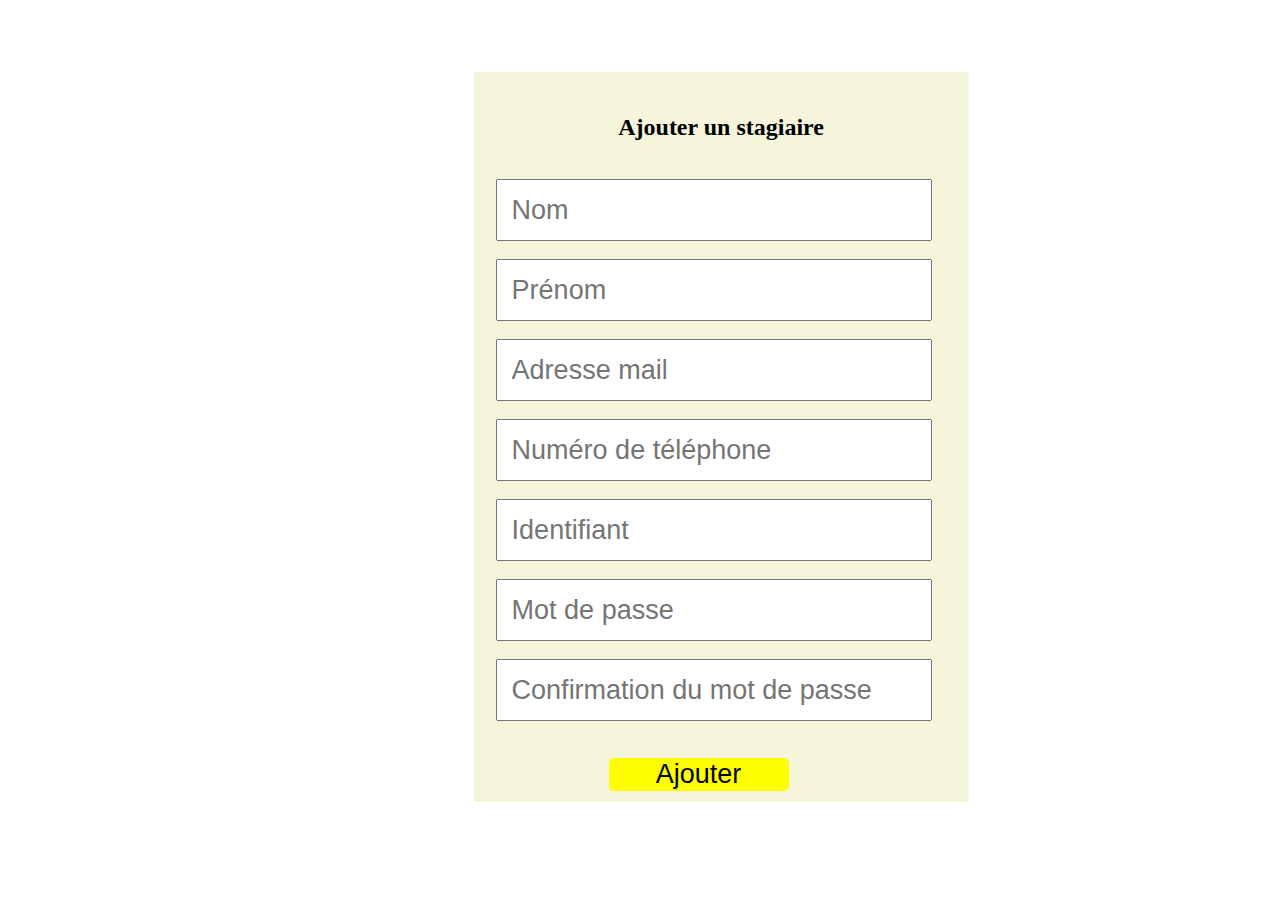
<file: testStyle/index.html>
<!DOCTYPE html>
<html lang="fr">
<head>
    <meta charset="UTF-8">
    <meta http-equiv="X-UA-Compatible" content="IE=edge">
    <meta name="viewport" content="width=device-width, initial-scale=1.0">
    <link rel="stylesheet" href="style.css">
    <title>Formulaire Ajout Stagiaire</title>
</head>
<body>
    <div class="AjoutStagiaire">
        <form action="" method="post">
            <h2>Ajouter un stagiaire</h2>
            <br>
            <input type="text" name="nom" id="nom" placeholder="Nom">
            <input type="text" name="prenom" id="prenom" placeholder="Prénom">
            <input type="email" name="email" id="email" placeholder="Adresse mail">
            <input type="tel" name="numTel" id="numTel" placeholder="Numéro de téléphone">
            <input type="identifiant" id="identifiant" placeholder="Identifiant">
            <input type="password" id="mdp" placeholder="Mot de passe">
            <input type="password" id="confMdp" placeholder="Confirmation du mot de passe">
            <br>
            <button type="submit">Ajouter</button>
        </form>
    </div>
</body>
</html>
</file>
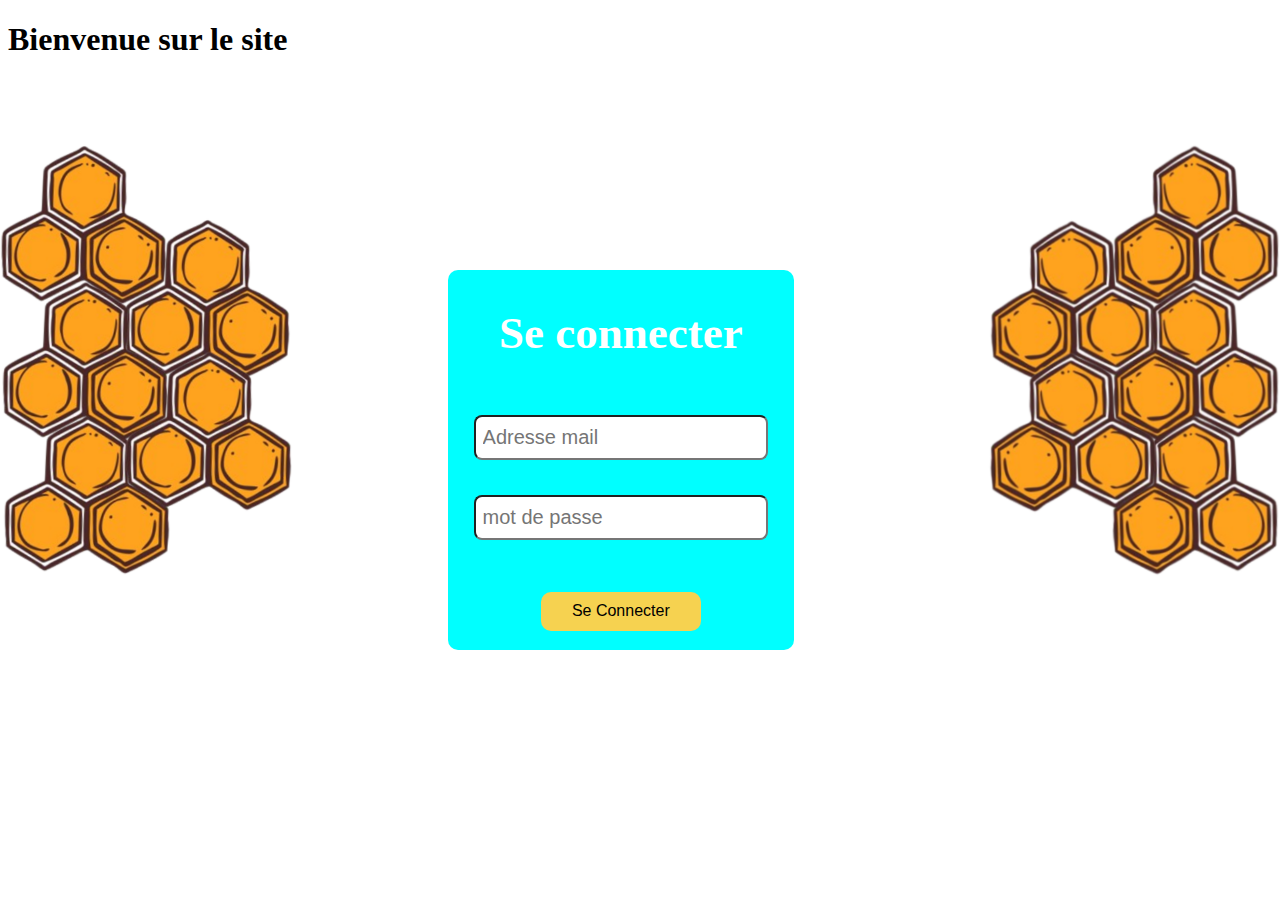
<file: WEB/index.html>
<!DOCTYPE html>
<html lang="fr">
<head>
    <meta charset="UTF-8">
    <meta http-equiv="X-UA-Compatible" content="IE=edge">
    <meta name="viewport" content="width=device-width, initial-scale=1.0">
    <link rel="stylesheet" href="style.css">
    <title>Document</title>
</head>
<body>
    <h1>Bienvenue sur le site</h1>
    <br><br>
    <div id="formCo">
        <form action="" method="post">
            <h2>Se connecter</h2>
            <br>
            <input type="text" name="mail" placeholder="Adresse mail">
            <br>
            <input type="password" name="mdp" placeholder="mot de passe">
            <br>
            <button type="submit">Se Connecter</button>
        </form>
    </div>
</body>
</html>
</file>
<file: testStyle/style.css>
.AjoutStagiaire{
    position: absolute;
    left: 37%;
    top: 8%;
}

form{
    background-color: beige;
    width: 50vh;
    padding: 5%;
    padding-bottom: 10%;
}

form h2{
   text-align: center;
}

form input{
    display: flex;
    flex-direction: column;
    margin-bottom: 4%;
    padding: 3%;
    font-size: 3vh;
    width: 45vh;
    outline-color: black;
}

form button{
   position: absolute;
   left: 30%;
   top: 94%;
   font-size: 3vh;
   width: 20vh;
   border-radius: 5px;
   border: none;
   background-color: yellow;
   color: black;
   cursor: pointer;
}
</file>
<file: WEB/style.css>
body{
    background-image: url('fondSite.png');
    background-repeat: no-repeat;
    background-size: cover;
}

#formCo {
    position: absolute;
    left: 35%;
    top: 30%;
    width:30%
  }
  
  form {
    position:relative;
    display: flex;
    flex-direction: column;
    background-color: aqua;
    border-radius: 10px;
    min-width: 300px; /* le form ne sera pas plus petit que 300 pixels */
    width: 90%;
    align-items: center;
    padding-bottom: 5%;
  }
  
  form h2 {
    color: white;
    text-align: center;
    font-size: 45px;
  }
  
  
  input[type="text"],
  input[type="password"] {
    background-color: white;
    padding: 2%;
    width: 80%;
    font-size: 20px;
    height: 3vh;
    border-radius: 8px;
    margin-bottom: 5%;
    outline: none;
  }

  form button {
    padding: 3% 9%;
    border: none;
    border-radius: 10px;
    font-size: 100%;
    color: black;
    background-color: #f6d250;
    cursor: pointer;
    margin-top: 5%;
  }

@media screen and (min-width: 370px) and (max-width: 720px) {
  body{
    background-image: url('fondSiteMobile.png');
    background-repeat: no-repeat;
    background-size: cover;
}

#formCo {
    position: absolute;
    left: 23%;
    top: 35%;
    width:50%
  }


  form {
    position:relative;
    display: flex;
    flex-direction: column;
    background-color: aqua;
    border-radius: 10px;
    min-width: 200px; /* le form ne sera pas plus petit que 300 pixels */
    width: 10%;
    align-items: center;
  }

 form h2 {
  color: white;
  text-align: center;
  font-size: 20px;
}

input[type="text"],
input[type="password"] {
  background-color: white;
  width: 70%;
  font-size: 10px;
  height: 3vh;
  border-radius: 8px;
  margin-bottom: 5%;
  outline: none;
}

form button {
  padding: 3% 9%;
  border: none;
  border-radius: 10px;
  font-size: 70%;
  color: black;
  background-color: #f6d250;
  cursor: pointer;
  margin-top: 5%;
}

}
</file>
